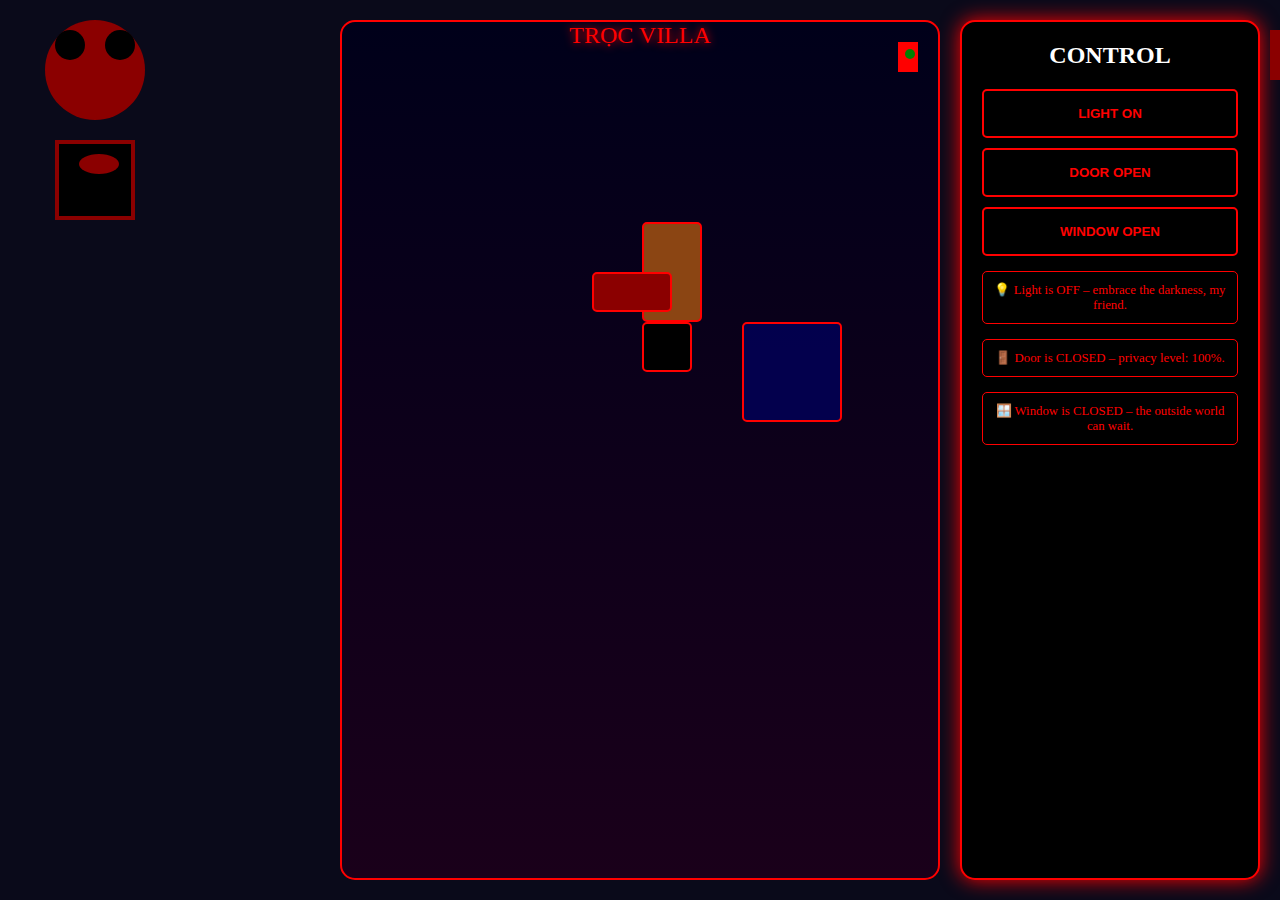
<file: index2.html>
<!DOCTYPE html>
<html lang="en">
<head>
  <meta charset="UTF-8" />
  <meta name="viewport" content="width=device-width, initial-scale=1.0" />
  <title>Tróc Villa</title>

  <!-- 👇 BẮT BUỘC: ÉP NỀN ĐEN BẰNG JAVASCRIPT — CHẶN MÀU TÍM VĨNH VIỄN -->
  <script>
    document.addEventListener('DOMContentLoaded', () => {
      document.body.style.background = '#0a0a1a !important';
      document.body.style.margin = '0';
      document.body.style.padding = '0';
      document.body.style.overflow = 'hidden';
      document.body.style.height = '100vh';

      setTimeout(() => {
        document.body.style.setProperty('background', '#0a0a1a', 'important');
      }, 100);
    });
  </script>

  <style>
    * {
      margin: 0;
      padding: 0;
      box-sizing: border-box;
    }

    .container {
      display: grid;
      grid-template-columns: 1fr 2fr 1fr;
      grid-template-rows: 1fr;
      gap: 20px;
      height: 100vh;
      padding: 20px;
      position: relative;
      z-index: 2;
      transition: all 0.5s ease;
    }

    .container.dark {
      filter: brightness(0.7);
    }

    /* TRỌC VILLA - Center Background */
    .troc-villa {
      position: relative;
      width: 100%;
      height: 100%;
      background: rgba(26, 26, 46, 0.95);
      border-radius: 15px;
      box-shadow: 0 8px 32px rgba(0, 0, 0, 0.6), inset 0 0 20px rgba(0, 0, 0, 0.3);
      overflow: hidden;
      border: 3px solid #ff6b6b;
      transition: all 0.5s ease;
      grid-column: 2;
      grid-row: 1;
    }

    /* 👇 TẮT TẤT CẢ HIỆU ỨNG GÂY LỖI GPU */
    .night-sky,
    .moon,
    .stars,
    .ambient-lights,
    .light-beam,
    .troc-villa::before,
    body::before,
    .neon-glow,
    .flag-cloth,
    .roof-tiles,
    .glass-wall,
    .balcony-rail,
    .window-pane::before,
    .door-panel::before,
    .door-panel::after,
    .status-text::before,
    .control-btn:before,
    .bald-man::before,
    .container::before {
      display: none !important;
    }

    /* Giữ nguyên tất cả các phần khác — không thay đổi gì */
    /* Left Panel */
    .left-panel {
      width: 150px;
      display: flex;
      flex-direction: column;
      align-items: center;
      gap: 10px;
    }

    .avatar {
      width: 100px;
      height: 100px;
      border-radius: 50%;
      background: #8b0000;
      display: flex;
      justify-content: center;
      align-items: center;
      position: relative;
    }

    .avatar::before,
    .avatar::after {
      content: '';
      width: 30px;
      height: 30px;
      background: #000;
      border-radius: 50%;
      position: absolute;
      top: 10px;
    }

    .avatar::before { left: 10px; }
    .avatar::after { right: 10px; }

    .body {
      width: 80px;
      height: 80px;
      background: #000;
      border: 4px solid #8b0000;
      position: relative;
      margin-top: 10px;
    }

    .body::before {
      content: '';
      width: 40px;
      height: 20px;
      background: #8b0000;
      border-radius: 50%;
      position: absolute;
      top: 10px;
      left: 20px;
    }

    .arm {
      width: 10px;
      height: 50px;
      background: #8b0000;
      position: absolute;
      top: 30px;
    }

    .arm:nth-child(2) { left: 0; }
    .arm:nth-child(3) { right: 0; }

    /* Main Canvas */
    .canvas {
      flex: 1;
      position: relative;
      background: linear-gradient(to bottom, #00001a, #1a001a);
      border: 2px solid #ff0000;
      border-radius: 15px;
      overflow: hidden;
      min-height: 600px;
    }

    .title {
      text-align: center;
      color: #ff0000;
      text-shadow: 0 0 10px #ff0000;
      font-size: 1.5em;
      margin-bottom: 10px;
    }

    .flag {
      position: absolute;
      top: 20px;
      right: 20px;
      width: 20px;
      height: 30px;
      background: red;
      border: 2px solid #ff0000;
    }

    .flag::before {
      content: '';
      width: 10px;
      height: 10px;
      background: green;
      position: absolute;
      top: 5px;
      left: 5px;
      border-radius: 50%;
    }

    /* Door & Window */
    .door {
      position: absolute;
      width: 60px;
      height: 100px;
      background: #8b4513;
      border: 2px solid #ff0000;
      border-radius: 5px;
      top: 200px;
      left: 300px;
      cursor: move;
      user-select: none;
      z-index: 10;
      transition: transform 0.2s ease;
    }

    .door.open {
      transform: translateX(80px);
    }

    .door.dark {
      filter: brightness(0.6);
    }

    .window {
      position: absolute;
      width: 100px;
      height: 100px;
      background: rgba(0, 0, 100, 0.7);
      border: 2px solid #ff0000;
      border-radius: 5px;
      top: 300px;
      left: 400px;
      cursor: move;
      user-select: none;
      z-index: 10;
      transition: transform 0.2s ease;
    }

    .window.open {
      transform: scale(1.02);
    }

    .window.dark {
      filter: brightness(0.6);
    }

    /* Table & Chair */
    .table {
      position: absolute;
      width: 80px;
      height: 40px;
      background: #8b0000;
      border: 2px solid #ff0000;
      border-radius: 5px;
      top: 250px;
      left: 250px;
      cursor: move;
      user-select: none;
      z-index: 10;
    }

    .chair {
      position: absolute;
      width: 50px;
      height: 50px;
      background: #000;
      border: 2px solid #ff0000;
      border-radius: 5px;
      top: 300px;
      left: 300px;
      cursor: move;
      user-select: none;
      z-index: 10;
    }

    /* Control Panel */
    .control-panel {
      width: 300px;
      background: #000;
      border: 2px solid #ff0000;
      border-radius: 15px;
      padding: 20px;
      box-shadow: 0 0 20px #ff0000;
    }

    .control-panel h2 {
      text-align: center;
      color: #fff;
      margin-bottom: 20px;
    }

    .btn {
      display: block;
      width: 100%;
      padding: 15px;
      margin: 10px 0;
      background: #000;
      border: 2px solid #ff0000;
      color: #ff0000;
      text-align: center;
      font-weight: bold;
      cursor: pointer;
      border-radius: 5px;
      transition: all 0.2s;
      position: relative;
      overflow: hidden;
    }

    .btn:before {
      content: '';
      position: absolute;
      top: 0;
      left: -100%;
      width: 100%;
      height: 100%;
      background: linear-gradient(90deg, transparent, rgba(255,255,255,0.2), transparent);
      transition: left 0.5s;
    }

    .btn:hover:before {
      left: 100%;
    }

    .btn.active {
      background: #1a001a;
      color: #ffff00;
    }

    .btn-text {
      position: relative;
      z-index: 1;
    }

    .status {
      margin: 15px 0;
      padding: 10px;
      background: #000;
      border: 1px solid #ff0000;
      border-radius: 5px;
      text-align: center;
      font-size: 0.8em;
      color: #ff0000;
    }

    .status.active {
      color: #ffff00;
      text-shadow: 0 0 10px #ffff00;
    }

    .light-bulb {
      position: absolute;
      top: 10px;
      left: 10px;
      width: 20px;
      height: 20px;
      background: #ffff00;
      border-radius: 50%;
      box-shadow: 0 0 15px #ffff00;
      opacity: 0;
      transition: opacity 0.3s;
    }

    .light-bulb.on {
      opacity: 1;
    }

    .lit {
      background: linear-gradient(180deg, #1a1a2e 0%, #16213e 25%, #0f3460 50%, #533483 75%, #e94560 100%), linear-gradient(90deg, transparent 0%, rgba(255, 255, 255, 0.1) 50%, transparent 100%);
    }

    .dark {
      filter: brightness(0.7) contrast(1.2);
    }

    .glow {
      animation: glow 1s infinite alternate;
    }

    @keyframes glow {
      from { filter: brightness(1); }
      to { filter: brightness(1.5) drop-shadow(0 0 10px #ffff00); }
    }

    @keyframes flicker {
      0%, 19%, 21%, 23%, 25%, 54%, 56%, 100% { opacity: 1; }
      20%, 22%, 24%, 55% { opacity: 0.6; }
    }

    .draggable {
      cursor: grab;
    }

    .draggable:active {
      cursor: grabbing;
    }
  </style>
</head>
<body>
  <div class="container">
    <!-- Left Panel -->
    <div class="left-panel">
      <div class="avatar"></div>
      <div class="body"></div>
      <div class="arm"></div>
      <div class="arm"></div>
    </div>

    <!-- Main Canvas -->
    <div class="canvas">
      <div class="title">TRỌC VILLA</div>
      <div class="flag"></div>
      <div class="door" id="door"></div>
      <div class="window" id="window"></div>
      <div class="table" id="table"></div>
      <div class="chair" id="chair"></div>
      <div class="light-bulb" id="light"></div>
    </div>

    <!-- Control Panel -->
    <div class="control-panel">
      <h2>CONTROL</h2>
      <button class="btn" id="lightBtn"><span class="btn-text">LIGHT ON</span></button>
      <button class="btn" id="doorBtn"><span class="btn-text">DOOR OPEN</span></button>
      <button class="btn" id="windowBtn"><span class="btn-text">WINDOW OPEN</span></button>

      <div class="status" id="lightStatusText">💡 Light is OFF – embrace the darkness, my friend.</div>
      <div class="status" id="doorStatusText">🚪 Door is CLOSED – privacy level: 100%.</div>
      <div class="status" id="windowStatusText">🪟 Window is CLOSED – the outside world can wait.</div>
    </div>
  </div>

  <script>
    // === GLOBAL VARIABLES ===
    let lightBtn, doorBtn, windowBtn;
    let light, door, windowElement;
    let lightStatusText, doorStatusText, windowStatusText;
    let baldMan, manSmile, manArms;

    // Trạng thái ban đầu
    let lightOn = false;
    let doorOpen = false;
    let windowOpen = false;

    // Âm thanh cho các hiệu ứng
    const playSound = (soundType) => {
        const audioContext = new (window.AudioContext || window.webkitAudioContext)();
        const oscillator = audioContext.createOscillator();
        const gainNode = audioContext.createGain();

        oscillator.connect(gainNode);
        gainNode.connect(audioContext.destination);

        switch(soundType) {
            case 'light':
                oscillator.frequency.setValueAtTime(800, audioContext.currentTime);
                oscillator.frequency.exponentialRampToValueAtTime(1200, audioContext.currentTime + 0.1);
                break;
            case 'door':
                oscillator.frequency.setValueAtTime(200, audioContext.currentTime);
                oscillator.frequency.exponentialRampToValueAtTime(100, audioContext.currentTime + 0.3);
                break;
            case 'window':
                oscillator.frequency.setValueAtTime(600, audioContext.currentTime);
                oscillator.frequency.exponentialRampToValueAtTime(400, audioContext.currentTime + 0.2);
                break;
        }

        gainNode.gain.setValueAtTime(0.1, audioContext.currentTime);
        gainNode.gain.exponentialRampToValueAtTime(0.01, audioContext.currentTime + 0.3);

        oscillator.start(audioContext.currentTime);
        oscillator.stop(audioContext.currentTime + 0.3);
    };

    // Hàm bật/tắt đèn
    const toggleLight = () => {
        lightOn = !lightOn;

        if (lightOn) {
            light.classList.add('on');
            lightStatusText.textContent = '💡 Light is ON – now you can see your own misery.';
            lightStatusText.classList.add('active');
            lightBtn.classList.add('active');
            lightBtn.querySelector('.btn-text').textContent = 'LIGHT OFF';
            playSound('light');

            if (manSmile) manSmile.classList.add('glow');
            if (baldMan) baldMan.classList.add('glow');

            document.querySelector('.troc-villa')?.classList.add('lit');
            document.body.classList.remove('dark');
            document.querySelector('.container').classList.remove('dark');
            document.querySelector('.control-panel').classList.remove('dark');
            document.querySelector('.door').classList.remove('dark');
            document.querySelector('.window').classList.remove('dark');
        } else {
            light.classList.remove('on');
            lightStatusText.textContent = '💡 Light is OFF – embrace the darkness, my friend.';
            lightStatusText.classList.remove('active');
            lightBtn.classList.remove('active');
            lightBtn.querySelector('.btn-text').textContent = 'LIGHT ON';

            if (manSmile) manSmile.classList.remove('glow');
            if (baldMan) baldMan.classList.remove('glow');

            document.querySelector('.troc-villa')?.classList.remove('lit');
            document.body.classList.add('dark');
            document.querySelector('.container').classList.add('dark');
            document.querySelector('.control-panel').classList.add('dark');
            document.querySelector('.door').classList.add('dark');
            document.querySelector('.window').classList.add('dark');
        }
    };

    // Hàm mở/đóng cửa
    const toggleDoor = () => {
        doorOpen = !doorOpen;

        if (doorOpen) {
            door.classList.add('open');
            doorStatusText.textContent = '🚪 Door is OPEN – don\'t get too excited, it\'s still your house.';
            doorStatusText.classList.add('active');
            doorBtn.classList.add('active');
            doorBtn.querySelector('.btn-text').textContent = 'DOOR CLOSE';
            playSound('door');

            if (manArms) manArms.classList.remove('crossed');

            setTimeout(() => {
                if (doorOpen) {
                    document.querySelector('.troc-villa')?.style.background = 'linear-gradient(180deg, #1a1a2e 0%, #16213e 25%, #0f3460 50%, #533483 75%, #e94560 100%), linear-gradient(90deg, transparent 0%, rgba(255, 255, 255, 0.1) 50%, transparent 100%)';
                }
            }, 250);
        } else {
            door.classList.remove('open');
            doorStatusText.textContent = '🚪 Door is CLOSED – privacy level: 100%.';
            doorStatusText.classList.remove('active');
            doorBtn.classList.remove('active');
            doorBtn.querySelector('.btn-text').textContent = 'DOOR OPEN';

            if (manArms) manArms.classList.add('crossed');

            document.querySelector('.troc-villa')?.style.background = 'linear-gradient(180deg, #1a1a2e 0%, #16213e 25%, #0f3460 50%, #533483 75%, #e94560 100%)';
        }
    };

    // Hàm mở/đóng cửa sổ
    const toggleWindow = () => {
        windowOpen = !windowOpen;

        if (windowOpen) {
            windowElement.classList.add('open');
            windowStatusText.textContent = '🪟 Window is OPEN – fresh air won\'t solve your problems.';
            windowStatusText.classList.add('active');
            windowBtn.classList.add('active');
            windowBtn.querySelector('.btn-text').textContent = 'WINDOW CLOSE';
            playSound('window');

            setTimeout(() => {
                if (windowOpen) {
                    windowElement.style.transform = 'scale(1.02)';
                    windowElement.style.transition = 'transform 0.3s ease';
                }
            }, 100);
        } else {
            windowElement.classList.remove('open');
            windowStatusText.textContent = '🪟 Window is CLOSED – the outside world can wait.';
            windowStatusText.classList.remove('active');
            windowBtn.classList.remove('active');
            windowBtn.querySelector('.btn-text').textContent = 'WINDOW OPEN';

            windowElement.style.transform = 'scale(1)';
        }
    };

    // Thêm hiệu ứng hover cho các nút
    const addHoverEffects = () => {
        const buttons = [lightBtn, doorBtn, windowBtn];
        buttons.forEach(btn => {
            btn.addEventListener('mouseenter', () => {
                btn.style.transform = 'translateY(-3px) scale(1.05)';
            });
            btn.addEventListener('mouseleave', () => {
                if (!btn.classList.contains('active')) {
                    btn.style.transform = 'translateY(0) scale(1)';
                }
            });
        });
    };

    // Thêm hiệu ứng click cho các nút
    const addClickEffects = () => {
        const buttons = [lightBtn, doorBtn, windowBtn];
        buttons.forEach(btn => {
            btn.addEventListener('click', () => {
                btn.style.transform = 'translateY(1px) scale(0.95)';
                setTimeout(() => {
                    btn.style.transform = btn.classList.contains('active') ? 'translateY(-2px) scale(1.05)' : 'translateY(0) scale(1)';
                }, 150);
            });
        });
    };

    // Thêm hiệu ứng ánh sáng động cho đèn
    const addLightAnimation = () => {
        if (lightOn) {
            const lightBulb = document.querySelector('.light-bulb');
            const randomDelay = Math.random() * 2000 + 1000;

            setTimeout(() => {
                if (lightOn) {
                    lightBulb.style.animation = 'none';
                    setTimeout(() => {
                        if (lightOn) {
                            lightBulb.style.animation = 'flicker 2s infinite';
                        }
                    }, 50);
                    addLightAnimation();
                }
            }, randomDelay);
        }
    };

    // DRAG & RESIZE FUNCTIONALITY
    const draggableElements = ['door', 'window', 'table', 'chair'];
    let draggedElement = null;
    let offsetX, offsetY;

    function startDrag(e) {
        if (e.ctrlKey || e.metaKey) return;
        if (e.target.closest('.control-btn')) return;

        draggedElement = e.target;
        const rect = draggedElement.getBoundingClientRect();
        offsetX = e.clientX - rect.left;
        offsetY = e.clientY - rect.top;

        draggedElement.style.opacity = '0.7';
        draggedElement.style.zIndex = '100';
        draggedElement.style.cursor = 'grabbing';

        document.addEventListener('mousemove', moveElement);
        document.addEventListener('mouseup', stopDrag);
    }

    function moveElement(e) {
        if (!draggedElement) return;
        const x = e.clientX - offsetX;
        const y = e.clientY - offsetY;
        draggedElement.style.left = `${x}px`;
        draggedElement.style.top = `${y}px`;
    }

    function stopDrag() {
        if (draggedElement) {
            draggedElement.style.opacity = '1';
            draggedElement.style.zIndex = '10';
            draggedElement.style.cursor = 'default';
            draggedElement = null;
            document.removeEventListener('mousemove', moveElement);
            document.removeEventListener('mouseup', stopDrag);
        }
    }

    function handleResize(e) {
        if (!(e.ctrlKey || e.metaKey)) return;
        e.preventDefault();

        const element = e.target;
        const currentTransform = window.getComputedStyle(element).transform;
        let currentScale = 1;

        if (currentTransform !== 'none') {
            const values = currentTransform.match(/scale\(([^)]+)/);
            if (values) currentScale = parseFloat(values[1]);
        }

        if (e.shiftKey) {
            const newScale = Math.max(0.3, currentScale * 0.9);
            element.style.transform = `scale(${newScale})`;
        } else {
            const newScale = Math.min(3, currentScale * 1.1);
            element.style.transform = `scale(${newScale})`;
        }
    }

    draggableElements.forEach(id => {
        const el = document.getElementById(id);
        if (el) {
            el.addEventListener('mousedown', startDrag);
            el.addEventListener('click', handleResize);
            el.style.position = 'absolute';
        }
    });

    // Khởi tạo ứng dụng
    const initApp = () => {
        lightBtn = document.getElementById('lightBtn');
        doorBtn = document.getElementById('doorBtn');
        windowBtn = document.getElementById('windowBtn');

        light = document.getElementById('light');
        door = document.getElementById('door');
        windowElement = document.getElementById('window');

        lightStatusText = document.getElementById('lightStatusText');
        doorStatusText = document.getElementById('doorStatusText');
        windowStatusText = document.getElementById('windowStatusText');

        baldMan = document.getElementById('baldMan');
        manSmile = document.getElementById('manSmile');
        manArms = document.getElementById('manArms');

        if (!lightBtn || !doorBtn || !windowBtn) {
            console.error('Some buttons not found!');
            return;
        }

        lightBtn.addEventListener('click', () => {
            toggleLight();
            if (lightOn) addLightAnimation();
        });

        doorBtn.addEventListener('click', toggleDoor);
        windowBtn.addEventListener('click', toggleWindow);

        addHoverEffects();
        addClickEffects();

        setTimeout(() => {
            document.querySelector('.container').style.opacity = '0';
            document.querySelector('.container').style.transform = 'translateY(50px)';
            document.querySelector('.container').style.transition = 'all 0.8s ease';
            setTimeout(() => {
                document.querySelector('.container').style.opacity = '1';
                document.querySelector('.container').style.transform = 'translateY(0)';
            }, 100);
        }, 100);

        console.log('🏠 House Control App Ready!');
    };

    document.addEventListener('DOMContentLoaded', initApp);

    // Keyboard shortcuts
    document.addEventListener('keydown', (e) => {
        switch(e.key) {
            case 'l': case 'L': toggleLight(); if (lightOn) addLightAnimation(); break;
            case 'd': case 'D': toggleDoor(); break;
            case 'w': case 'W': toggleWindow(); break;
            case ' ': e.preventDefault(); toggleLight(); toggleDoor(); toggleWindow(); if (lightOn) addLightAnimation(); break;
        }
    });

    setTimeout(() => {
        console.log('💡 Hướng dẫn sử dụng:');
        console.log('   - Nhấn L: Bật/tắt đèn');
        console.log('   - Nhấn D: Mở/đóng cửa');
        console.log('   - Nhấn W: Mở/đóng cửa sổ');
        console.log('   - Nhấn Space: Toggle tất cả');
        console.log('   - Click & kéo: Di chuyển cửa, cửa sổ, bàn, ghế');
        console.log('   - Ctrl + Click: Tăng size');
        console.log('   - Shift + Ctrl + Click: Giảm size');
    }, 2000);
  </script>
</body>
</html>
</file>
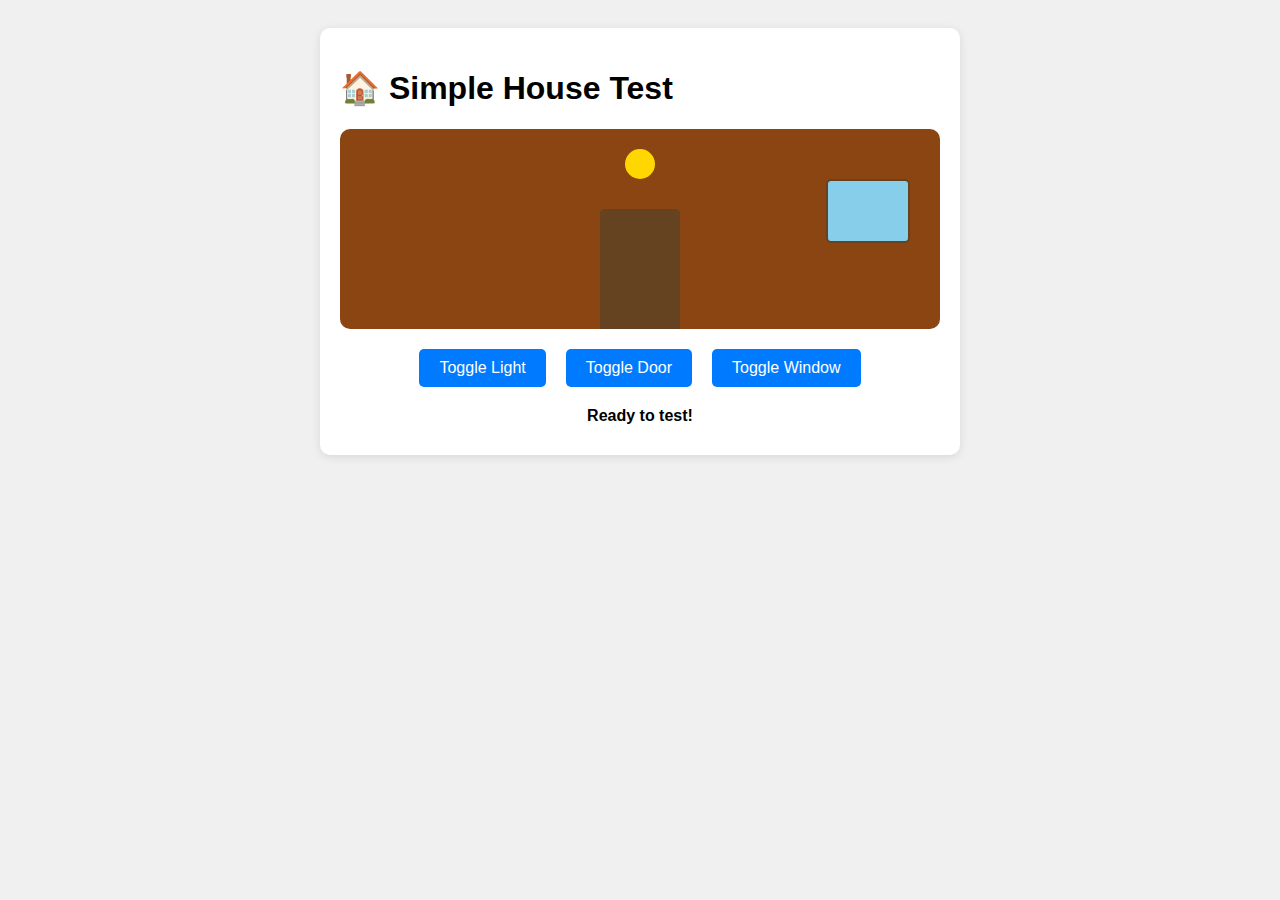
<file: test.html>
<!DOCTYPE html>
<html lang="en">
<head>
    <meta charset="UTF-8">
    <meta name="viewport" content="width=device-width, initial-scale=1.0">
    <title>Test House</title>
    <style>
        body {
            font-family: Arial, sans-serif;
            background: #f0f0f0;
            padding: 20px;
        }
        .test-container {
            max-width: 600px;
            margin: 0 auto;
            background: white;
            padding: 20px;
            border-radius: 10px;
            box-shadow: 0 2px 10px rgba(0,0,0,0.1);
        }
        .house-wall {
            width: 100%;
            height: 200px;
            background: #8B4513;
            border-radius: 10px;
            margin: 20px 0;
            position: relative;
        }
        .light {
            position: absolute;
            top: 20px;
            left: 50%;
            transform: translateX(-50%);
            width: 30px;
            height: 30px;
            background: #FFD700;
            border-radius: 50%;
            transition: all 0.3s ease;
        }
        .light.on {
            background: #FFFF00;
            box-shadow: 0 0 20px #FFFF00;
        }
        .door {
            position: absolute;
            bottom: 0;
            left: 50%;
            transform: translateX(-50%);
            width: 80px;
            height: 120px;
            background: #654321;
            border-radius: 5px 5px 0 0;
            transition: all 0.5s ease;
        }
        .door.open {
            transform: translateX(-50%) rotateY(-45deg);
        }
        .window {
            position: absolute;
            top: 50px;
            right: 30px;
            width: 80px;
            height: 60px;
            background: #87CEEB;
            border: 2px solid #654321;
            border-radius: 5px;
            transition: all 0.3s ease;
        }
        .window.open {
            background: #FFE4B5;
            transform: scale(1.1);
        }
        .controls {
            display: flex;
            gap: 20px;
            justify-content: center;
            margin: 20px 0;
        }
        button {
            padding: 10px 20px;
            background: #007bff;
            color: white;
            border: none;
            border-radius: 5px;
            cursor: pointer;
            font-size: 16px;
        }
        button:hover {
            background: #0056b3;
        }
        .status {
            text-align: center;
            margin: 10px 0;
            font-weight: bold;
        }
    </style>
</head>
<body>
    <div class="test-container">
        <h1>🏠 Simple House Test</h1>
        
        <div class="house-wall">
            <div class="light" id="light"></div>
            <div class="door" id="door"></div>
            <div class="window" id="window"></div>
        </div>
        
        <div class="controls">
            <button id="lightBtn">Toggle Light</button>
            <button id="doorBtn">Toggle Door</button>
            <button id="windowBtn">Toggle Window</button>
        </div>
        
        <div class="status" id="status">Ready to test!</div>
    </div>

    <script>
        console.log('Test script loading...');
        
        let lightOn = false;
        let doorOpen = false;
        let windowOpen = false;
        
        const light = document.getElementById('light');
        const door = document.getElementById('door');
        const window = document.getElementById('window');
        const status = document.getElementById('status');
        
        function updateStatus() {
            status.textContent = `Light: ${lightOn ? 'ON' : 'OFF'} | Door: ${doorOpen ? 'OPEN' : 'CLOSED'} | Window: ${windowOpen ? 'OPEN' : 'CLOSED'}`;
        }
        
        document.getElementById('lightBtn').addEventListener('click', () => {
            console.log('Light button clicked!');
            lightOn = !lightOn;
            light.classList.toggle('on', lightOn);
            updateStatus();
        });
        
        document.getElementById('doorBtn').addEventListener('click', () => {
            console.log('Door button clicked!');
            doorOpen = !doorOpen;
            door.classList.toggle('open', doorOpen);
            updateStatus();
        });
        
        document.getElementById('windowBtn').addEventListener('click', () => {
            console.log('Window button clicked!');
            windowOpen = !windowOpen;
            window.classList.toggle('open', windowOpen);
            updateStatus();
        });
        
        updateStatus();
        console.log('Test script loaded successfully!');
    </script>
</body>
</html>
</file>
